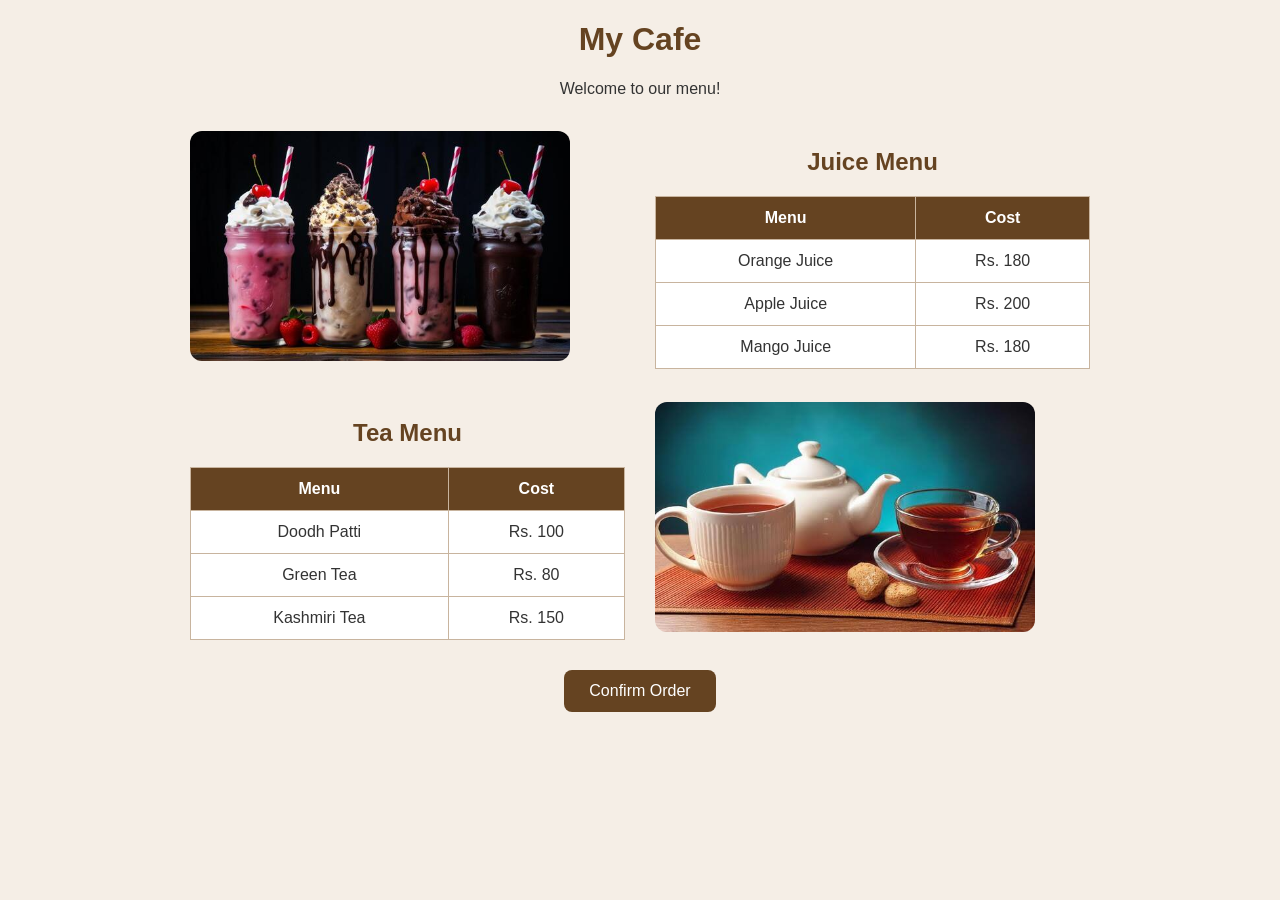
<file: index.html>
<!--
Name: Qudsia Arshad
Roll Number: 26i-3151
Section: A
-->

<!DOCTYPE html>
<html>

<head>
    <title>My Menu Page</title>
    <link rel="stylesheet" href="style.css">
</head>

<body>

    <h1>My Cafe</h1>
    <p>Welcome to our menu!</p>

    <div class="menu-container">

        <div>
            <img src="images/shake.jpg" alt="Chocolate Shake">
        </div>

        <div>
            <h2>Juice Menu</h2>

            <table>
                <tr>
                    <th>Menu</th>
                    <th>Cost</th>
                </tr>

                <tr>
                    <td>Orange Juice</td>
                    <td>Rs. 180</td>
                </tr>

                <tr>
                    <td>Apple Juice</td>
                    <td>Rs. 200</td>
                </tr>

                <tr>
                    <td>Mango Juice</td>
                    <td>Rs. 180</td>
                </tr>
            </table>
        </div>

        <div>
            <h2>Tea Menu</h2>

            <table>
                <tr>
                    <th>Menu</th>
                    <th>Cost</th>
                </tr>

                <tr>
                    <td>Doodh Patti</td>
                    <td>Rs. 100</td>
                </tr>

                <tr>
                    <td>Green Tea</td>
                    <td>Rs. 80</td>
                </tr>

                <tr>
                    <td>Kashmiri Tea</td>
                    <td>Rs. 150</td>
                </tr>
            </table>
        </div>

        <div>
            <img src="images/tea.jpg" alt="Cup of Tea">
        </div>

    </div>

    <button onclick="confirmOrder()">Confirm Order</button>

    <script>
        function confirmOrder() {
            window.alert("Thank you! Your order has been received. Enjoy your meal!");
        }
    </script>

</body>

</html>
</file>
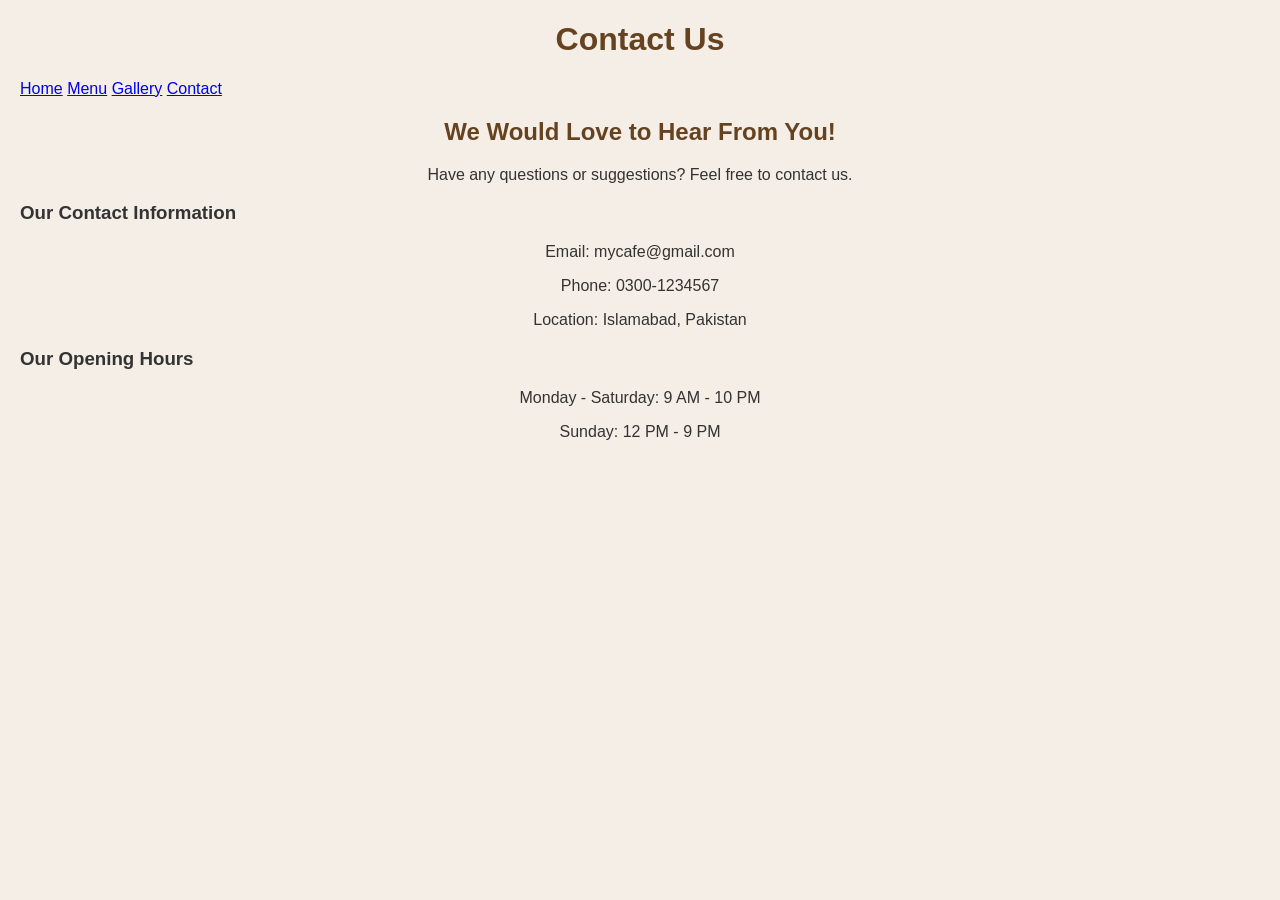
<file: contact.html>
<!DOCTYPE html>
<html>
<head>
    <title>Contact - My Cafe</title>
    <link rel="stylesheet" href="style.css">
</head>

<body>

    <h1>Contact Us</h1>

    <nav>
        <a href="index.html">Home</a>
        <a href="menu.html">Menu</a>
        <a href="gallery.html">Gallery</a>
        <a href="contact.html">Contact</a>
    </nav>

    <h2>We Would Love to Hear From You!</h2>

    <p>Have any questions or suggestions? Feel free to contact us.</p>

    <h3>Our Contact Information</h3>

    <p>Email: mycafe@gmail.com</p>
    <p>Phone: 0300-1234567</p>
    <p>Location: Islamabad, Pakistan</p>

    <h3>Our Opening Hours</h3>

    <p>Monday - Saturday: 9 AM - 10 PM</p>
    <p>Sunday: 12 PM - 9 PM</p>

</body>
</html>
</file>
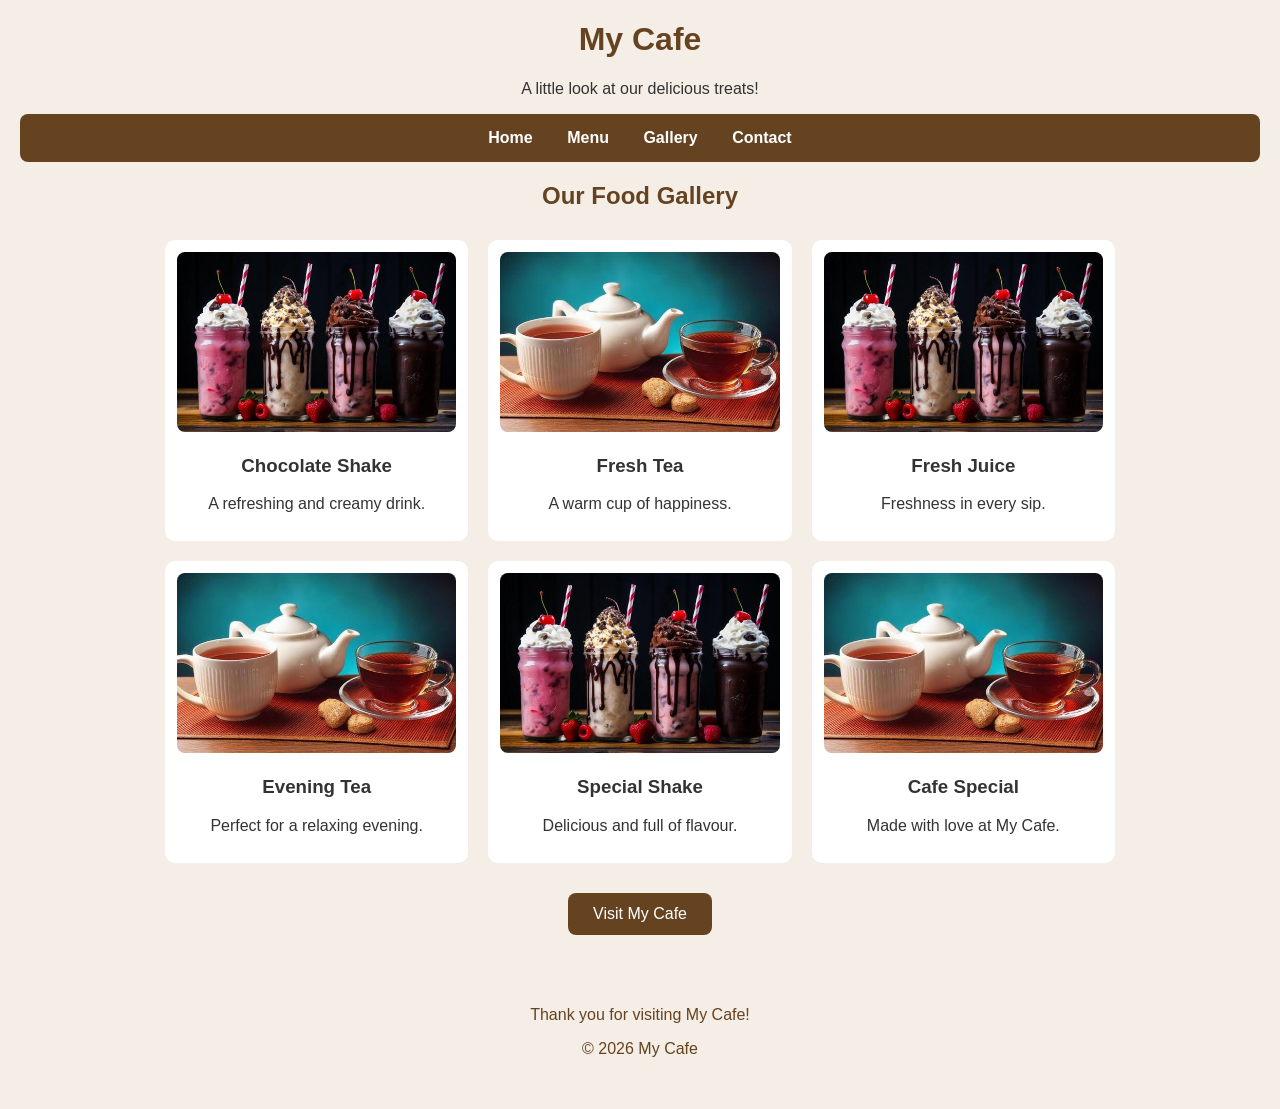
<file: gallery.html>
<!--
Name: Qudsia Arshad
Roll Number: 26i-3151
Section: A
-->

<!DOCTYPE html>
<html>

<head>
    <title>My Cafe - Gallery</title>
    <link rel="stylesheet" href="style.css">

    <style>
        nav {
            background-color: #654321;
            padding: 15px;
            text-align: center;
            border-radius: 8px;
        }

        nav a {
            color: white;
            text-decoration: none;
            margin: 15px;
            font-weight: bold;
        }

        .gallery {
            display: grid;
            grid-template-columns: repeat(3, 1fr);
            gap: 20px;
            max-width: 950px;
            margin: 30px auto;
        }

        .gallery-item {
            background-color: white;
            padding: 12px;
            border-radius: 10px;
            text-align: center;
        }

        .gallery-item img {
            width: 100%;
            height: 180px;
            object-fit: cover;
            border-radius: 8px;
        }

        footer {
            text-align: center;
            margin-top: 40px;
            padding: 15px;
            color: #654321;
        }
    </style>
</head>

<body>

    <h1>My Cafe</h1>
    <p>A little look at our delicious treats!</p>

    <nav>
        <a href="index.html">Home</a>
        <a href="menu.html">Menu</a>
        <a href="gallery.html">Gallery</a>
        <a href="contact.html">Contact</a>
    </nav>

    <h2>Our Food Gallery</h2>

    <div class="gallery">

        <div class="gallery-item">
            <img src="images/shake.jpg" alt="Chocolate Shake">
            <h3>Chocolate Shake</h3>
            <p>A refreshing and creamy drink.</p>
        </div>

        <div class="gallery-item">
            <img src="images/tea.jpg" alt="Cup of Tea">
            <h3>Fresh Tea</h3>
            <p>A warm cup of happiness.</p>
        </div>

        <div class="gallery-item">
            <img src="images/shake.jpg" alt="Fresh Juice">
            <h3>Fresh Juice</h3>
            <p>Freshness in every sip.</p>
        </div>

        <div class="gallery-item">
            <img src="images/tea.jpg" alt="Evening Tea">
            <h3>Evening Tea</h3>
            <p>Perfect for a relaxing evening.</p>
        </div>

        <div class="gallery-item">
            <img src="images/shake.jpg" alt="Special Shake">
            <h3>Special Shake</h3>
            <p>Delicious and full of flavour.</p>
        </div>

        <div class="gallery-item">
            <img src="images/tea.jpg" alt="Cafe Tea">
            <h3>Cafe Special</h3>
            <p>Made with love at My Cafe.</p>
        </div>

    </div>

    <button onclick="showMessage()">Visit My Cafe</button>

    <script>
        function showMessage() {
            window.alert("We look forward to welcoming you to My Cafe!");
        }
    </script>

    <footer>
        <p>Thank you for visiting My Cafe!</p>
        <p>&copy; 2026 My Cafe</p>
    </footer>

</body>
</html>
</file>
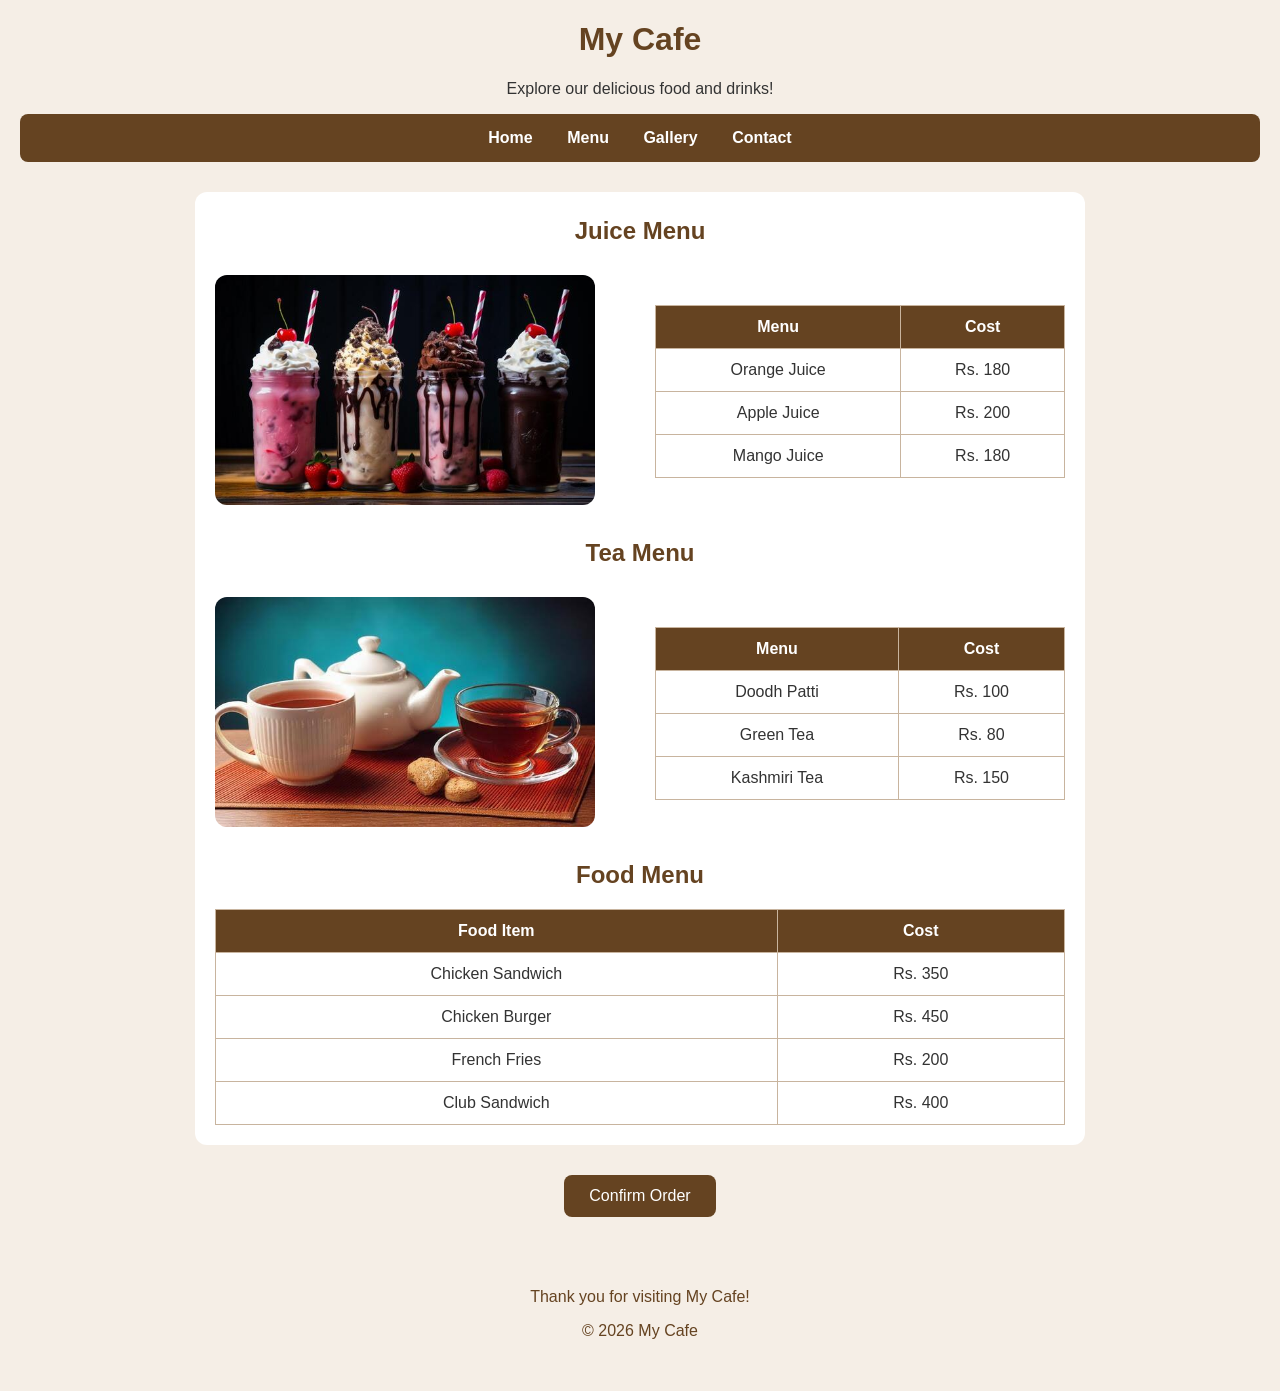
<file: menu.html>
<!--
Name: Qudsia Arshad
Roll Number: 26i-3151
Section: A
-->

<!DOCTYPE html>
<html>

<head>
    <title>My Cafe - Menu</title>
    <link rel="stylesheet" href="style.css">

    <style>
        nav {
            background-color: #654321;
            padding: 15px;
            text-align: center;
            border-radius: 8px;
        }

        nav a {
            color: white;
            text-decoration: none;
            margin: 15px;
            font-weight: bold;
        }

        .menu-section {
            max-width: 850px;
            margin: 30px auto;
            padding: 20px;
            background-color: white;
            border-radius: 12px;
        }

        .menu-section h2 {
            margin-top: 5px;
        }

        footer {
            text-align: center;
            margin-top: 40px;
            padding: 15px;
            color: #654321;
        }
    </style>
</head>

<body>

    <h1>My Cafe</h1>
    <p>Explore our delicious food and drinks!</p>

    <nav>
        <a href="index.html">Home</a>
        <a href="menu.html">Menu</a>
        <a href="gallery.html">Gallery</a>
        <a href="contact.html">Contact</a>
    </nav>

    <div class="menu-section">

        <h2>Juice Menu</h2>

        <div class="menu-container">
            <div>
                <img src="images/shake.jpg" alt="Chocolate Shake">
            </div>

            <div>
                <table>
                    <tr>
                        <th>Menu</th>
                        <th>Cost</th>
                    </tr>
                    <tr>
                        <td>Orange Juice</td>
                        <td>Rs. 180</td>
                    </tr>
                    <tr>
                        <td>Apple Juice</td>
                        <td>Rs. 200</td>
                    </tr>
                    <tr>
                        <td>Mango Juice</td>
                        <td>Rs. 180</td>
                    </tr>
                </table>
            </div>
        </div>

        <h2>Tea Menu</h2>

        <div class="menu-container">
            <div>
                <img src="images/tea.jpg" alt="Cup of Tea">
            </div>

            <div>
                <table>
                    <tr>
                        <th>Menu</th>
                        <th>Cost</th>
                    </tr>
                    <tr>
                        <td>Doodh Patti</td>
                        <td>Rs. 100</td>
                    </tr>
                    <tr>
                        <td>Green Tea</td>
                        <td>Rs. 80</td>
                    </tr>
                    <tr>
                        <td>Kashmiri Tea</td>
                        <td>Rs. 150</td>
                    </tr>
                </table>
            </div>
        </div>

        <h2>Food Menu</h2>

        <table>
            <tr>
                <th>Food Item</th>
                <th>Cost</th>
            </tr>
            <tr>
                <td>Chicken Sandwich</td>
                <td>Rs. 350</td>
            </tr>
            <tr>
                <td>Chicken Burger</td>
                <td>Rs. 450</td>
            </tr>
            <tr>
                <td>French Fries</td>
                <td>Rs. 200</td>
            </tr>
            <tr>
                <td>Club Sandwich</td>
                <td>Rs. 400</td>
            </tr>
        </table>

    </div>

    <button onclick="confirmOrder()">Confirm Order</button>

    <script>
        function confirmOrder() {
            window.alert("Thank you for choosing My Cafe! Enjoy your meal.");
        }
    </script>

    <footer>
        <p>Thank you for visiting My Cafe!</p>
        <p>&copy; 2026 My Cafe</p>
    </footer>

</body>
</html>
</file>
<file: style.css>
body {
    background-color: #f5eee6;
    font-family: Arial, sans-serif;
    color: #333333;
    margin: 20px;
}

h1 {
    color: #654321;
    text-align: center;
    font-size: 32px;
}

p {
    text-align: center;
    font-size: 16px;
}

.menu-container {
    display: grid;
    grid-template-columns: 1fr 1fr;
    gap: 30px;
    align-items: center;
    margin: 30px auto;
    max-width: 900px;
}

img {
    width: 100%;
    max-width: 380px;
    height: 230px;
    object-fit: cover;
    border-radius: 12px;
}

h2 {
    color: #654321;
    text-align: center;
}

table {
    width: 100%;
    border-collapse: collapse;
    background-color: white;
}

th, td {
    border: 1px solid #c8b49e;
    padding: 12px;
    text-align: center;
}

th {
    background-color: #654321;
    color: white;
}

button {
    display: block;
    margin: 20px auto;
    padding: 12px 25px;
    background-color: #654321;
    color: white;
    border: none;
    border-radius: 8px;
    font-size: 16px;
    cursor: pointer;
}
</file>
